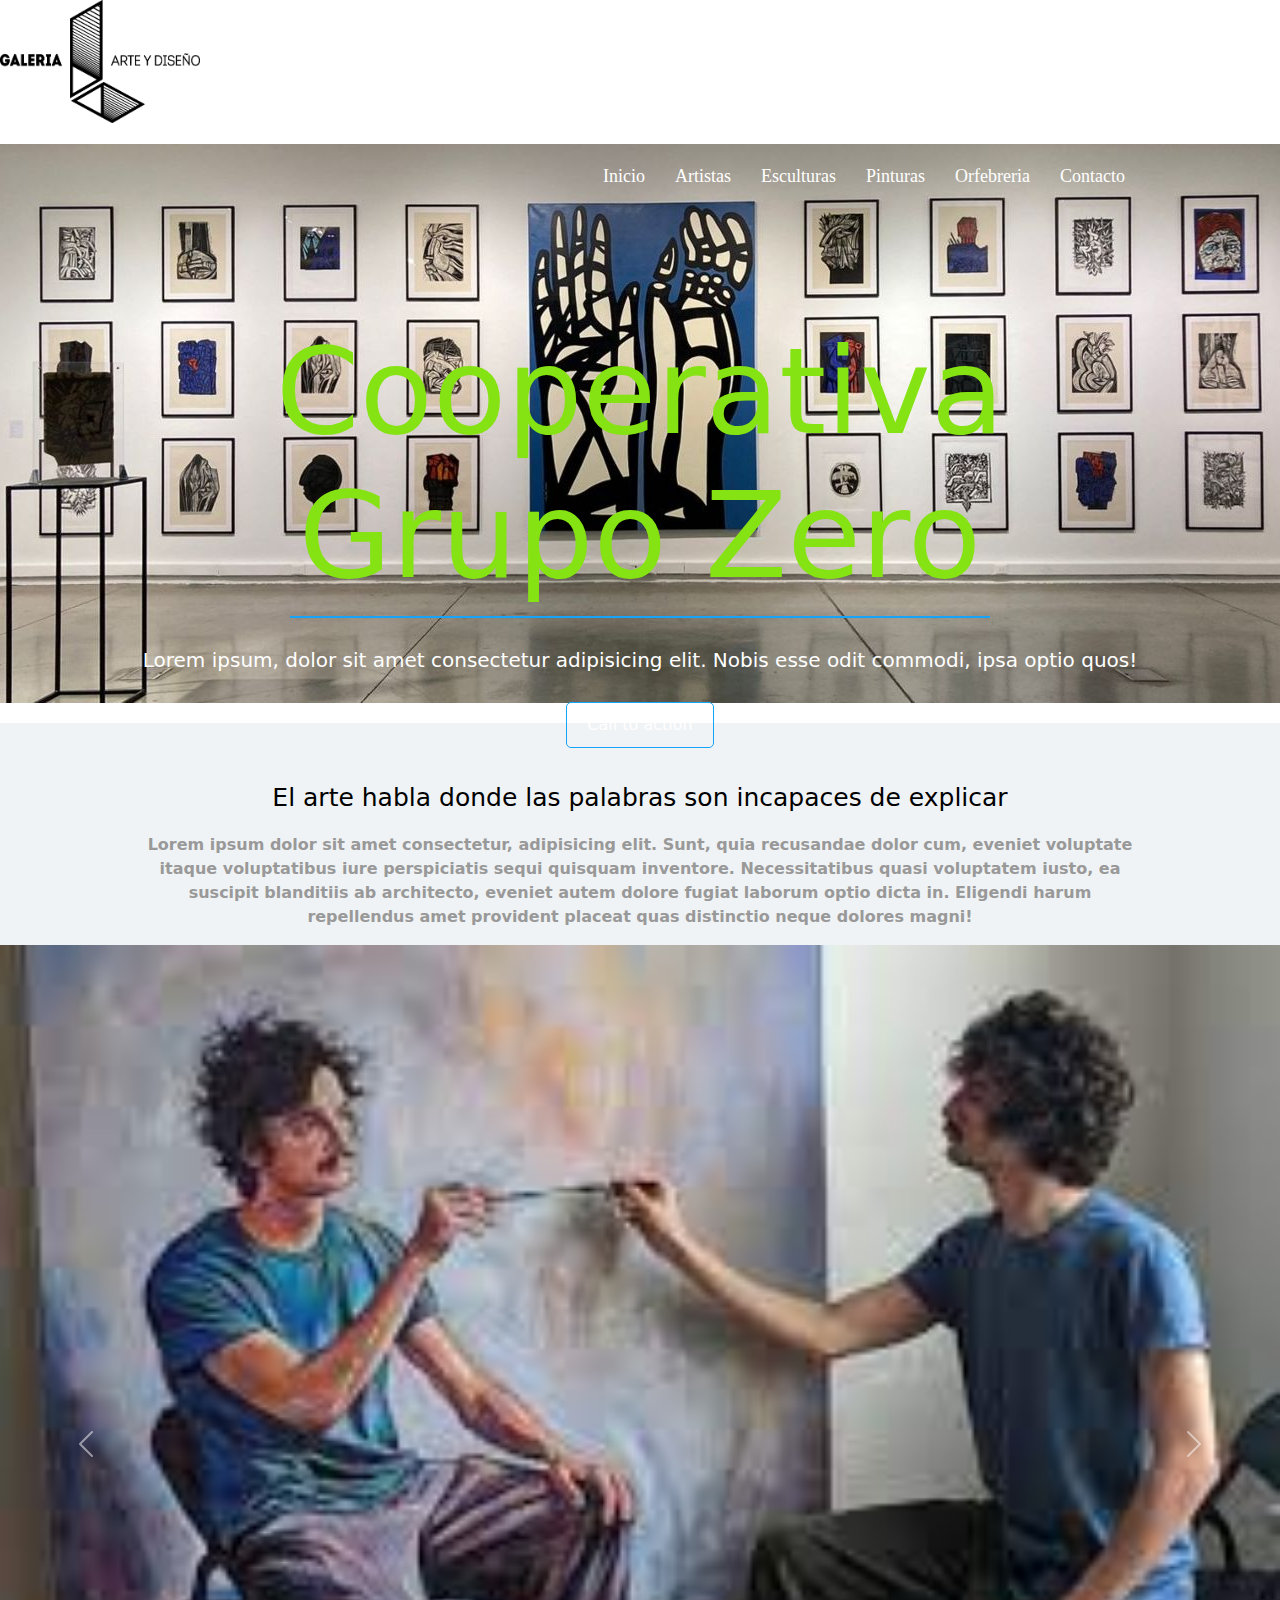
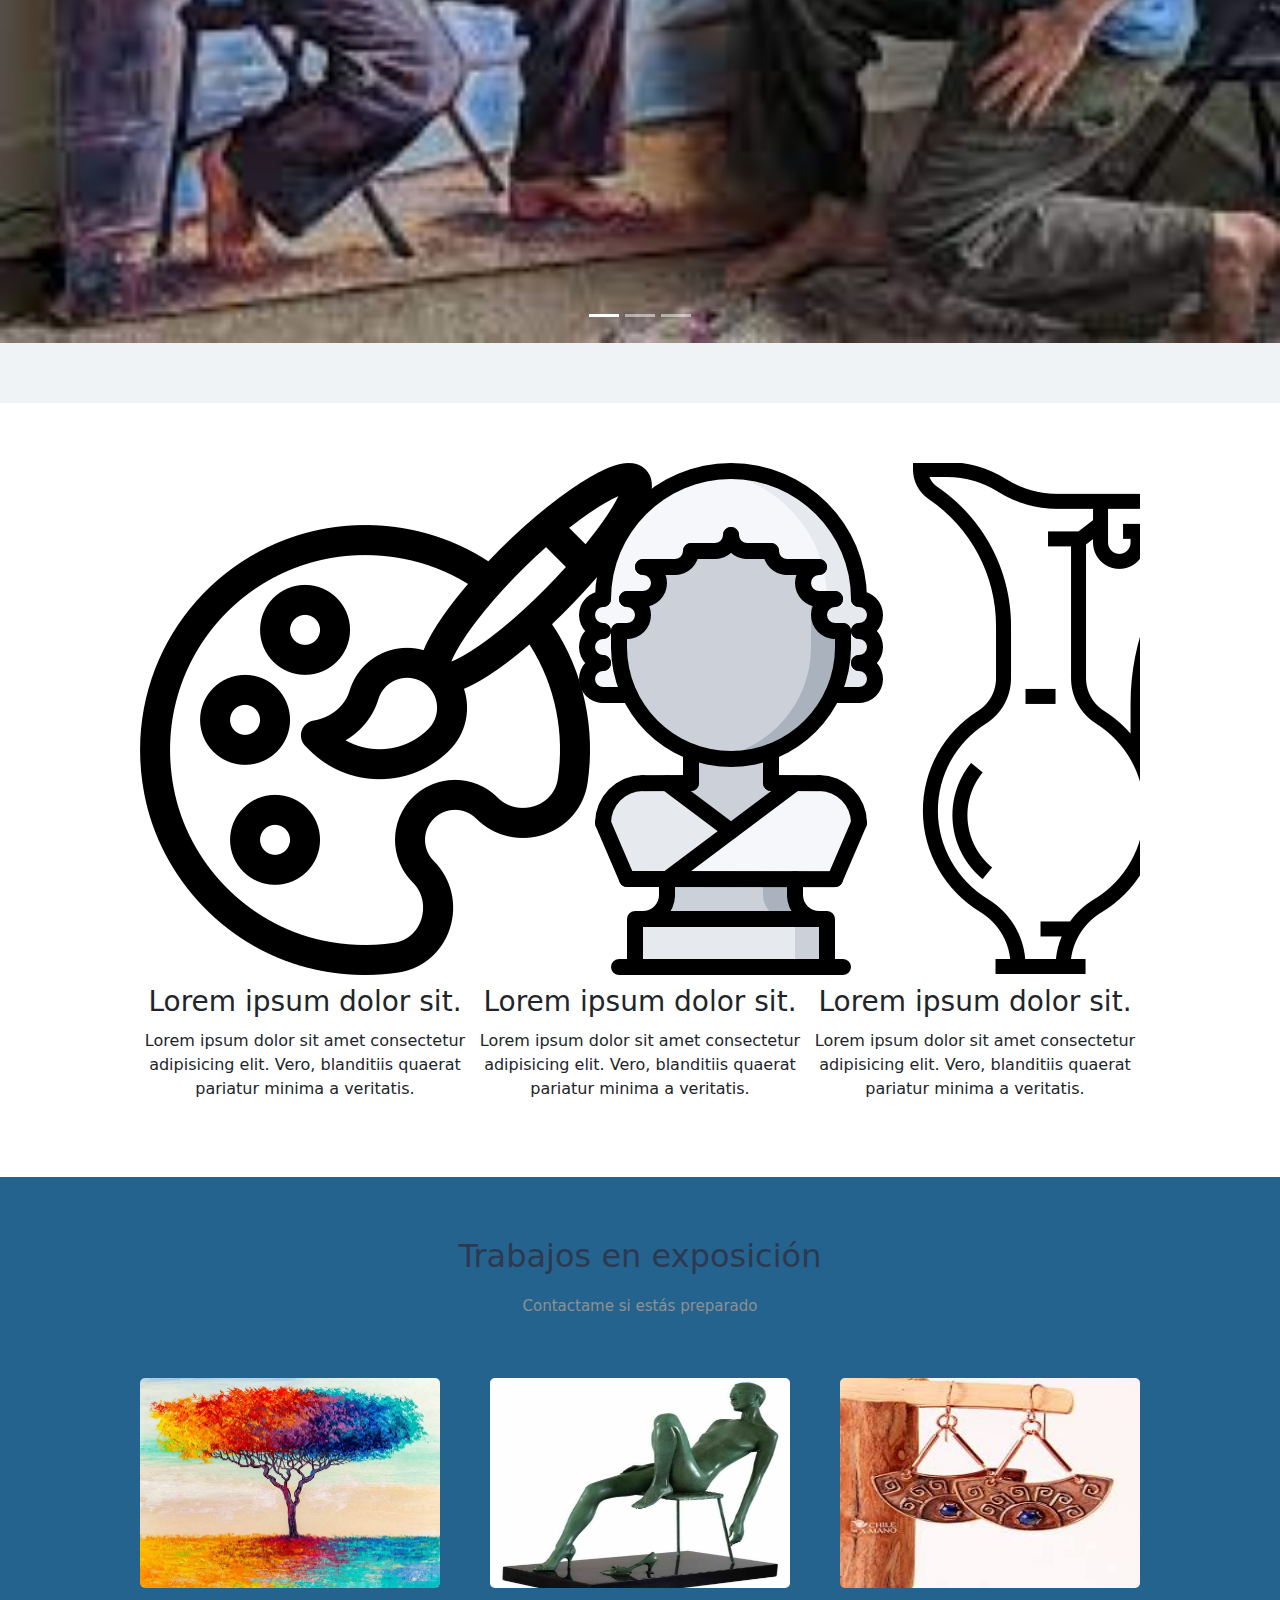
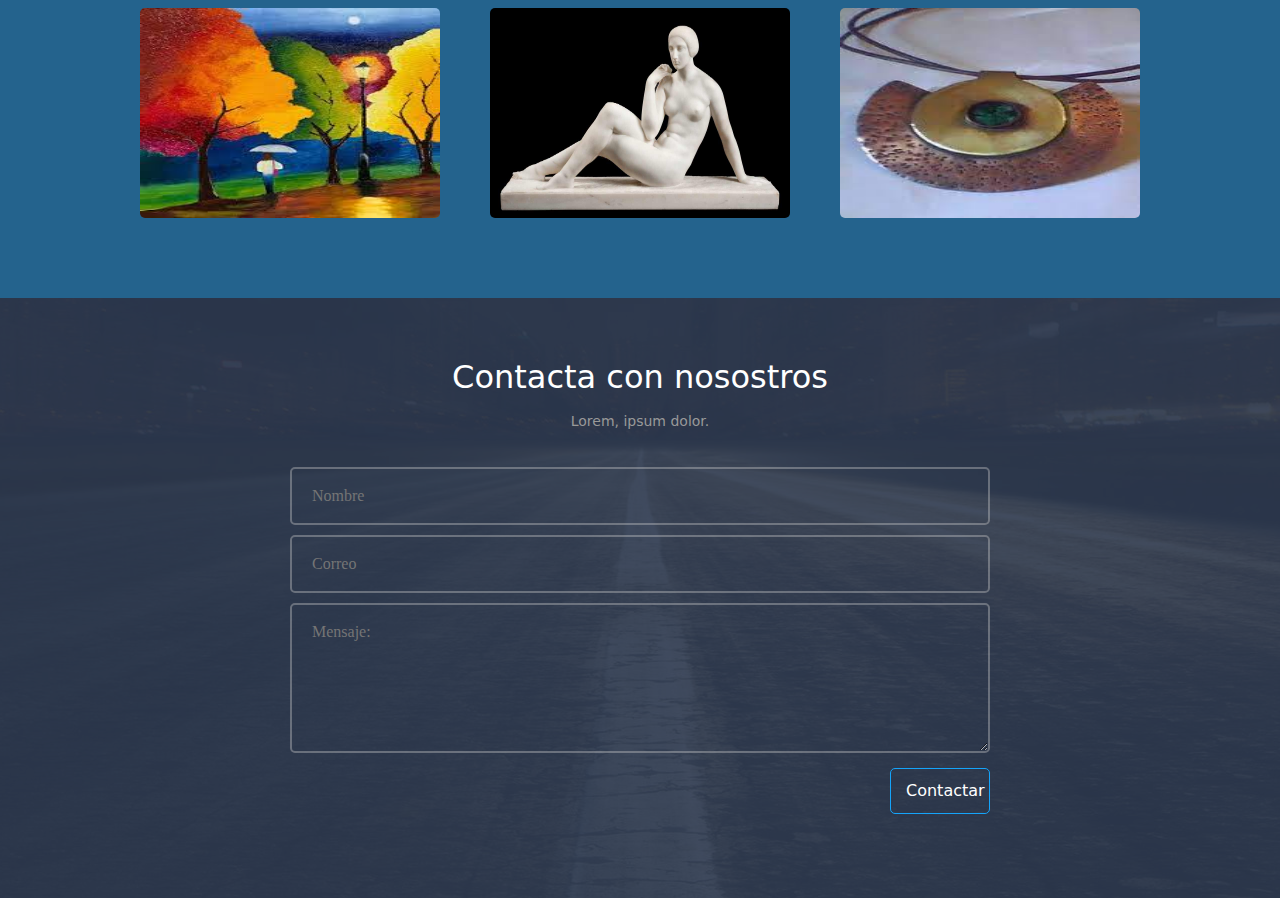
<file: index.html>
<!DOCTYPE html>
<html lang="en">
    <head>
        <meta charset="UTF-8">
        <meta name="viewport" content="width=device-width, initial-scale=1.0">
        <meta http-equiv="X-UA-Compatible" content="ie=edge">
        <title>Página Galeria</title>
        <link rel="stylesheet" href="css/estilos.css"> 
         <!-- Archivo CSS Bootstrap 5 -->
        <link href="css/bootstrap.min.css" rel="stylesheet">


    </head>
    <body>
        <img src="img/LOGO.png" width="200px"  >
        <header>
            <div class="contenedor">
                <nav class="menu">
                    <a href="index.html">Inicio</a>
                    <a href="artistas.html">Artistas</a>
                    <a href="escultura.html">Esculturas</a>
                    <a href="pintura.html">Pinturas</a>
                    <a href="orfebreria.html">Orfebreria</a>
                   
                    <a href="#frmcontacto">Contacto</a>
                </nav>
                
                <div class="contenido-header">
                    
                    <h1 class="titulo-header">Cooperativa Grupo Zero</h1>
                    
                    <span class="linea-header"></span>
                    <h2 class="texto-header">Lorem ipsum, dolor sit amet consectetur <span class="desaparecer">adipisicing elit. Nobis esse odit commodi, ipsa optio quos!</span></h2>
                    <a href="" class="action-header">Call to action</a>
                </div>
            </div>
        </header>
        <main>
            <section class="quienes">
               <div class="contenedor">
                   <h3 class="quienes-titulo">El arte habla donde las palabras son incapaces de explicar</h3>
                   <p class="quienes-parrafo">Lorem ipsum dolor sit amet consectetur, adipisicing elit. Sunt, quia recusandae dolor cum, eveniet voluptate itaque
                    voluptatibus iure perspiciatis sequi quisquam inventore. Necessitatibus quasi voluptatem iusto, ea suscipit blanditiis
                    ab architecto, eveniet autem dolore fugiat laborum optio dicta in. Eligendi harum repellendus amet provident placeat quas
                    distinctio neque dolores magni!</p>
                </div>
                
                <!-- CARRUSEL -->
    <div class="row">
        <div id="carouselExampleCaptions" class="carousel slide" data-bs-ride="carousel">
          <div class="carousel-indicators">
            <button type="button" data-bs-target="#carouselExampleCaptions" data-bs-slide-to="0" class="active" aria-current="true" aria-label="Slide 1"></button>
            <button type="button" data-bs-target="#carouselExampleCaptions" data-bs-slide-to="1" aria-label="Slide 2"></button>
            <button type="button" data-bs-target="#carouselExampleCaptions" data-bs-slide-to="2" aria-label="Slide 3"></button>
          </div>
          <div class="carousel-inner">
            <div class="carousel-item active">
              <img src="img/pintor.jpg" class="d-block w-100" >
            </div>
            <div class="carousel-item">
              <img src="img/escultor.jpg" class="d-block w-100" >
            </div>
            <div class="carousel-item">
              <img src="img/orfebre.jpg" class="d-block w-100">
            </div>
          </div>
          <button class="carousel-control-prev" type="button" data-bs-target="#carouselExampleCaptions" data-bs-slide="prev">
            <span class="carousel-control-prev-icon" aria-hidden="true"></span>
            <span class="visually-hidden">Previous</span>
          </button>
          <button class="carousel-control-next" type="button" data-bs-target="#carouselExampleCaptions" data-bs-slide="next">
            <span class="carousel-control-next-icon" aria-hidden="true"></span>
            <span class="visually-hidden">Next</span>
          </button>
        </div>
      </div>




            </section>
            <section class="quehacemos">
                <div class="contenedor">
                    <div class="contenido-cajas">
                        <div class="tarjeta">
                            <img src="img/icono_pintura2.png" alt="100" class="imagen-tarjeta">
                            <div class="contenido-tarjeta">
                                <h3 class="titulo-tarjeta">Lorem ipsum dolor sit.</h3>
                                <p class="parrafo-tarjeta">Lorem ipsum dolor sit amet consectetur adipisicing elit. Vero, blanditiis quaerat pariatur minima a veritatis.</p>
                            </div>
                        </div>
                        <div class="tarjeta">
                                <img src="img/icono_escultura.png" alt="" class="imagen-tarjeta">
                                <div class="contenido-tarjeta">
                                    <h3 class="titulo-tarjeta">Lorem ipsum dolor sit.</h3>
                                    <p class="parrafo-tarjeta">Lorem ipsum dolor sit amet consectetur adipisicing elit. Vero, blanditiis quaerat pariatur minima a veritatis.</p>
                                </div>
                        </div>
                        <div class="tarjeta">
                                <img src="img/icono_orfebreria.png" alt="" class="imagen-tarjeta">
                                <div class="contenido-tarjeta">
                                    <h3 class="titulo-tarjeta">Lorem ipsum dolor sit.</h3>
                                    <p class="parrafo-tarjeta">Lorem ipsum dolor sit amet consectetur adipisicing elit. Vero, blanditiis quaerat pariatur minima a veritatis.</p>
                                </div>
                        </div>
                    </div>
                </div>
            </section>
            <section class="portafolio">
                <div class="contenedor">
                    <div class="portafolio-textos">
                        <h2>Trabajos en exposición</h2>
                        <p>Contactame si estás preparado</p>
                    </div>
                    <section class="galeria">
                        <div class="fotos">
                            <img src="img/pintura1.jpg" alt="">
                        </div>
                         <div class="fotos">
                            <img src="img/escultura2.jpg" alt="">
                        </div>
                        <div class="fotos">
                            <img src="img/orfebreria1.jpg" alt="">
                        </div>
                        <div class="fotos">
                            <img src="img/pintura2.jfif" alt="">
                        </div>
                        <div class="fotos">
                            <img src="img/escultura1.jpg" alt="">
                        </div>
                        <div class="fotos">
                            <img src="img/orfebreria2.jpg" alt="">
                        </div>
                    </section>
                </div>
            </section>
        </main>
        <footer>
            <section class="contacto">
                <div class="contenedor">
                    <div class="footer-textos">
                        <h2>Contacta con nosostros</h2>
                        <p>Lorem, ipsum dolor.</p>
                    </div>
                    <form action="" class="formulario" method="POST" id="frmcontacto" name="frmcontacto">
                        <input type="text" placeholder="Nombre" id="nombre" name="nombre" required value="" minlength="6">
                        <input type="email" placeholder="Correo" id="correo" name="correo" required value="" class="email">
                        <textarea name="mensaje" id="mensaje" minlength="7" placeholder="Mensaje:"></textarea>
                       <div class="derecha">
                        <input class="boton derecha" type="submit" value="Contactar" name="submmit">
                        </div>
                    </form>
                </div>
            </section>
        </footer>



<!-- Archivo JS Bootstrap 5 -->  
     <script src="js/bootstrap.bundle.min.js"></script>

    </body>
    </html>
</file>
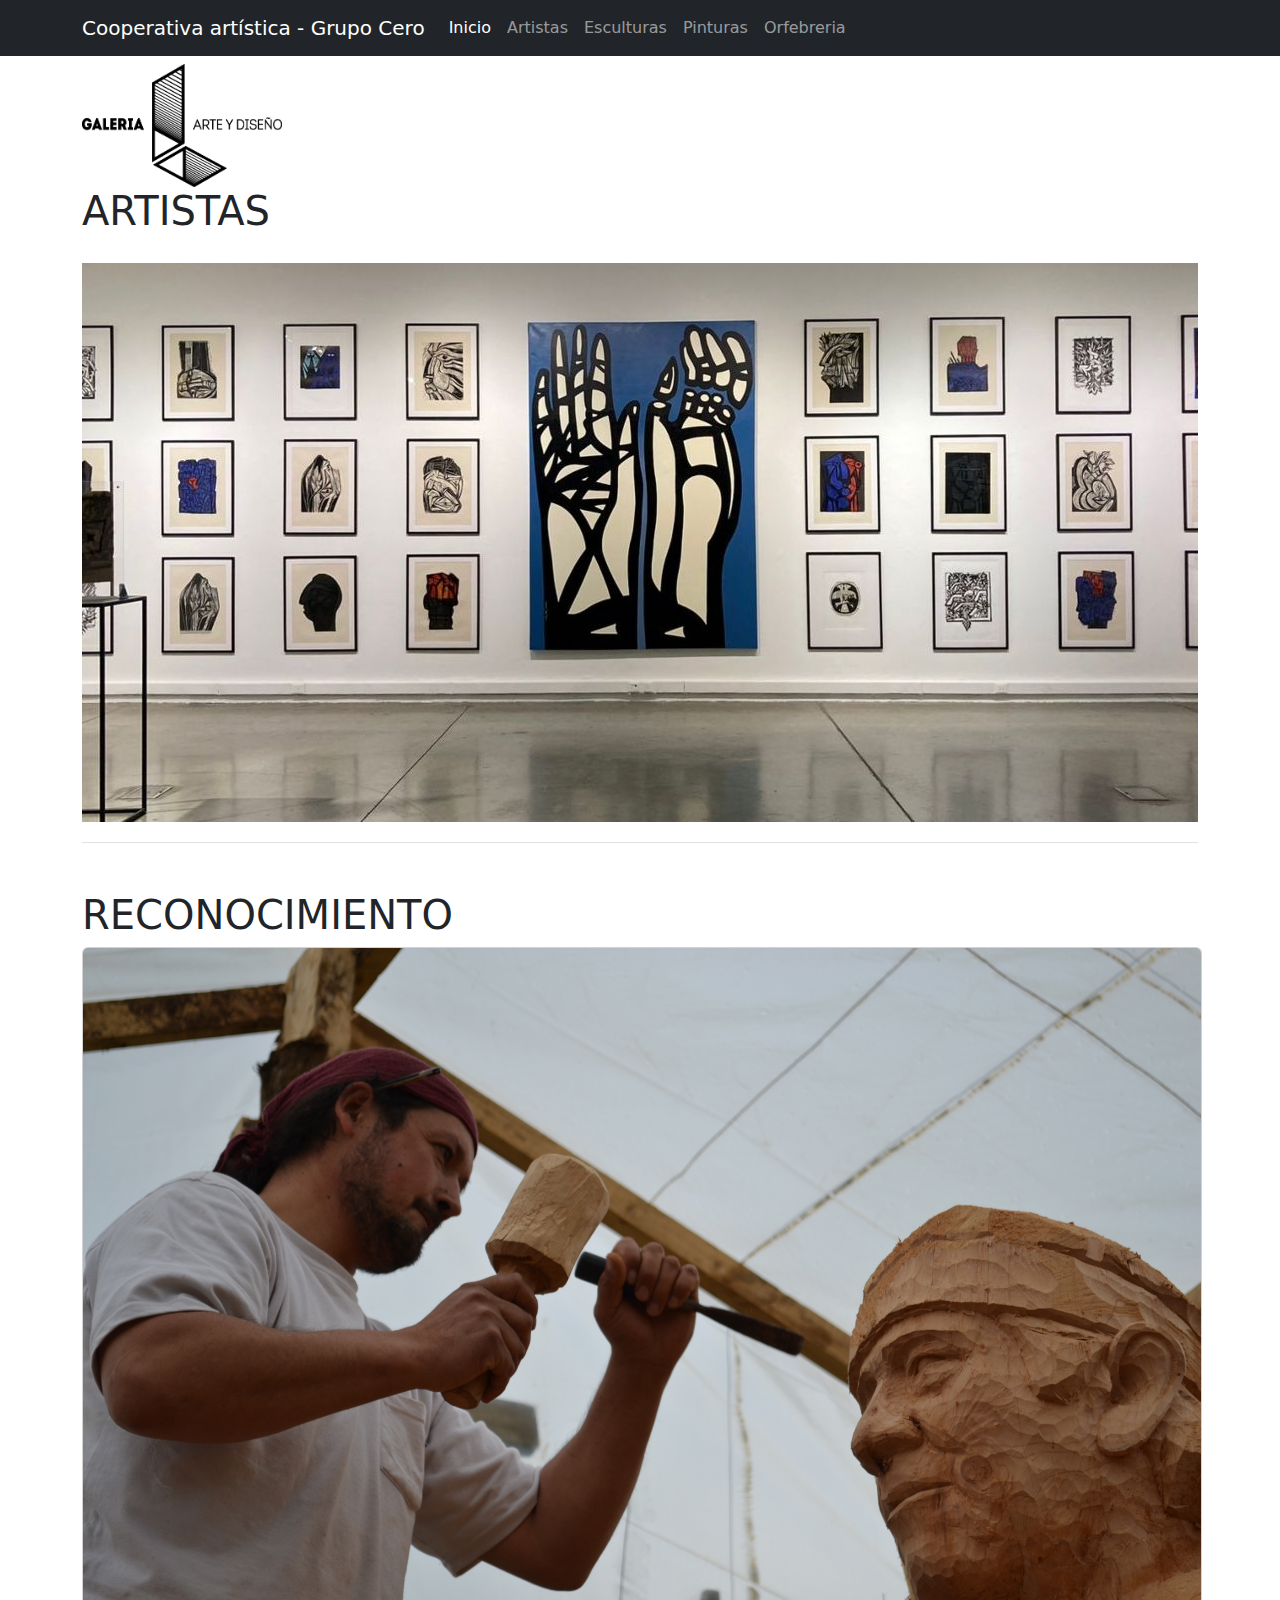
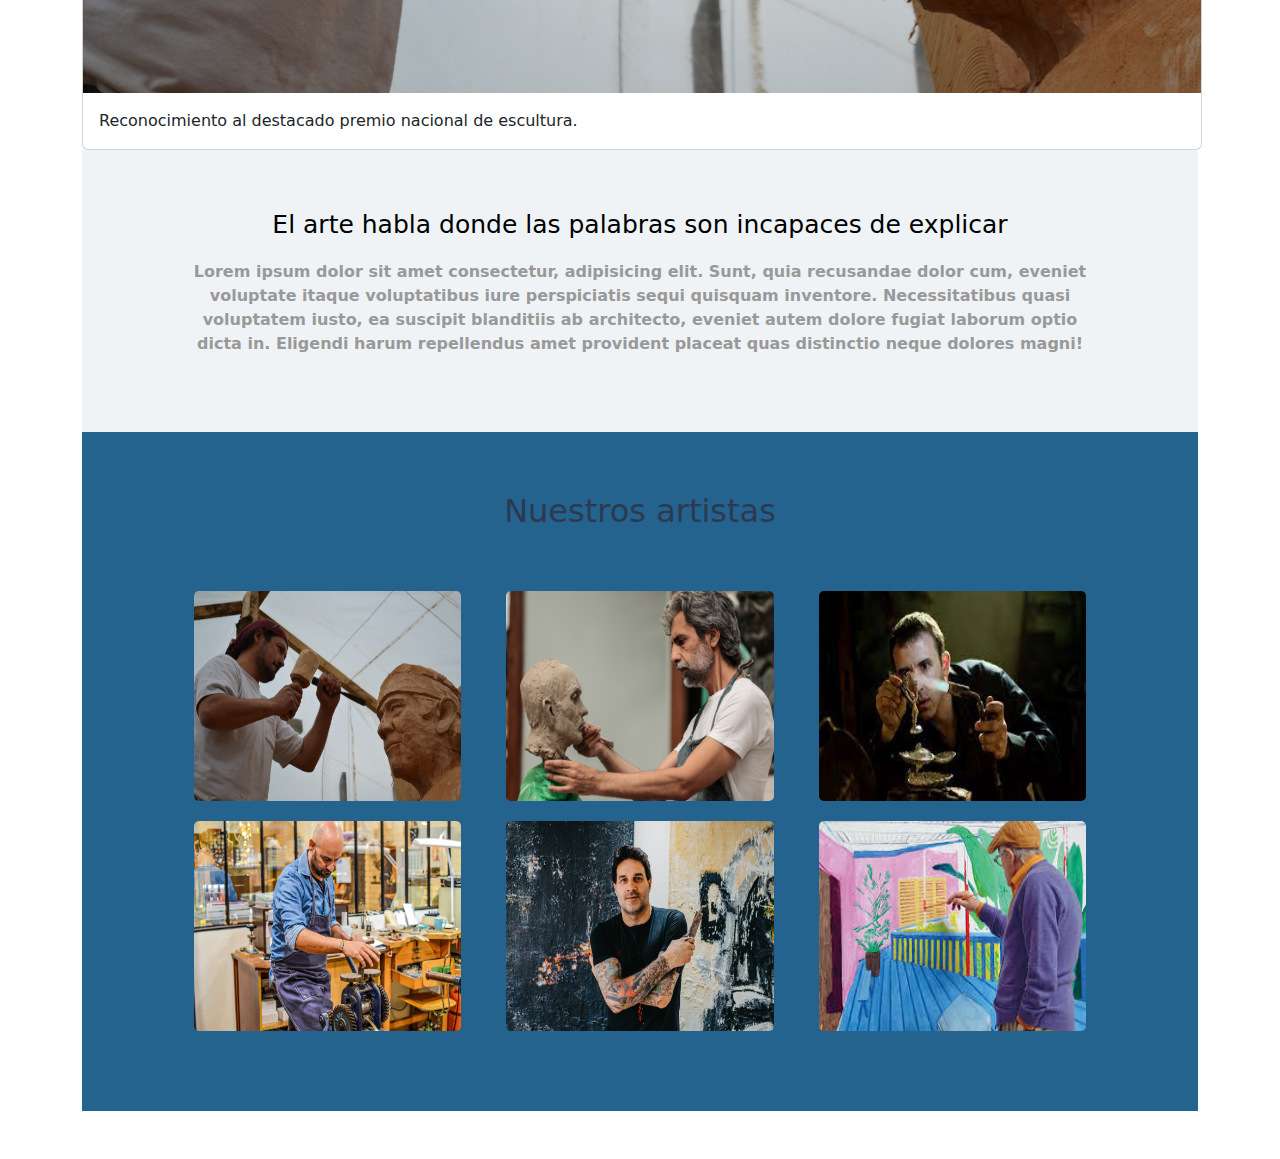
<file: artistas.html>
<!DOCTYPE html>
<html lang="en">
<head>
    <meta charset="UTF-8">
    <meta http-equiv="X-UA-Compatible" content="IE=edge">
    <meta name="viewport" content="width=device-width, initial-scale=1.0">
    <title>ARTISTAS</title>
    <link rel="stylesheet" href="css/estilos.css"> -->
 <!-- Archivo CSS Bootstrap 5 -->
 <link href="css/bootstrap.min.css" rel="stylesheet">
</head>
<body>
  
    
  <div class="container mb-5">
      <!-- ENCABEZADO -->
      <P>--------</P>
     <img src="img/LOGO.png" width="200px" > <h1>ARTISTAS</h1>
      <header class="d-flex flex-wrap py-3 mb-5 border-bottom">
      </header>
      <nav class="navbar navbar-expand-lg navbar-dark bg-dark fixed-top">
        <div class="container">
          <a class="navbar-brand" href="#">Cooperativa artística - Grupo Cero</a>
          <button class="navbar-toggler" type="button" data-bs-toggle="collapse" data-bs-target="#navbarSupportedContent" aria-controls="navbarSupportedContent" aria-expanded="false" aria-label="Toggle navigation">
            <span class="navbar-toggler-icon"></span>
          </button>
          <div class="collapse navbar-collapse" id="navbarSupportedContent">
            <ul class="navbar-nav me-auto mb-2 mb-lg-0">

              <li class="nav-item">
                <a class="nav-link active" aria-current="page" href="index.html">Inicio</a>                    
              </li>

              <li class="nav-item">
                <a class="nav-link" aria-current="page" href="artistas.html">Artistas</a>                    
              </li>
              <li class="nav-item">
                <a class="nav-link" aria-current="page" href="escultura.html">Esculturas</a>                    
              </li>

              <li class="nav-item">
                <a class="nav-link" aria-current="page" href="pintura.html">Pinturas</a>                    
              </li>
              <li class="nav-item">
                <a class="nav-link" aria-current="page" href="orfebreria.html">Orfebreria</a>                    
              </li>
              

            </ul>
          </div>
        </div>
      </nav>


<h1>RECONOCIMIENTO</h1>
  
<!-- CARD -->
<div class="card" style="width: 70rem;">
  <img src="img/escultor2.jpg" class="card-img-top" alt="100PX">
  <div class="card-body">
    <p class="card-text">Reconocimiento al destacado premio nacional de escultura.</p>
  </div>
</div>

<main>
<section class="quienes">
   <div class="contenedor">
       <h3 class="quienes-titulo">El arte habla donde las palabras son incapaces de explicar</h3>
       <p class="quienes-parrafo">Lorem ipsum dolor sit amet consectetur, adipisicing elit. Sunt, quia recusandae dolor cum, eveniet voluptate itaque
        voluptatibus iure perspiciatis sequi quisquam inventore. Necessitatibus quasi voluptatem iusto, ea suscipit blanditiis
        ab architecto, eveniet autem dolore fugiat laborum optio dicta in. Eligendi harum repellendus amet provident placeat quas
        distinctio neque dolores magni!</p>
    </div>
    
   


</section>

<section class="portafolio">
    <div class="contenedor">
        <div class="portafolio-textos">
            <h2>Nuestros artistas</h2>
            
        </div>
        <section class="galeria">
            <div class="fotos">
                <img src="img/escultor2.jpg" alt="">
            </div>
             <div class="fotos">
                <img src="img/escultor3.jpg" alt="">
            </div>
            <div class="fotos">
                <img src="img/orfebre2.jpg" alt="">
            </div>
            <div class="fotos">
                <img src="img/orfebre3.jpg" alt="">
            </div>
            <div class="fotos">
                <img src="img/pintor2.jpg" alt="">
            </div>
            <div class="fotos">
                <img src="img/pintor3.jpg" alt="">
            </div>
        </section>
    </div>
</section>
</main>

</body>
</html>
</file>
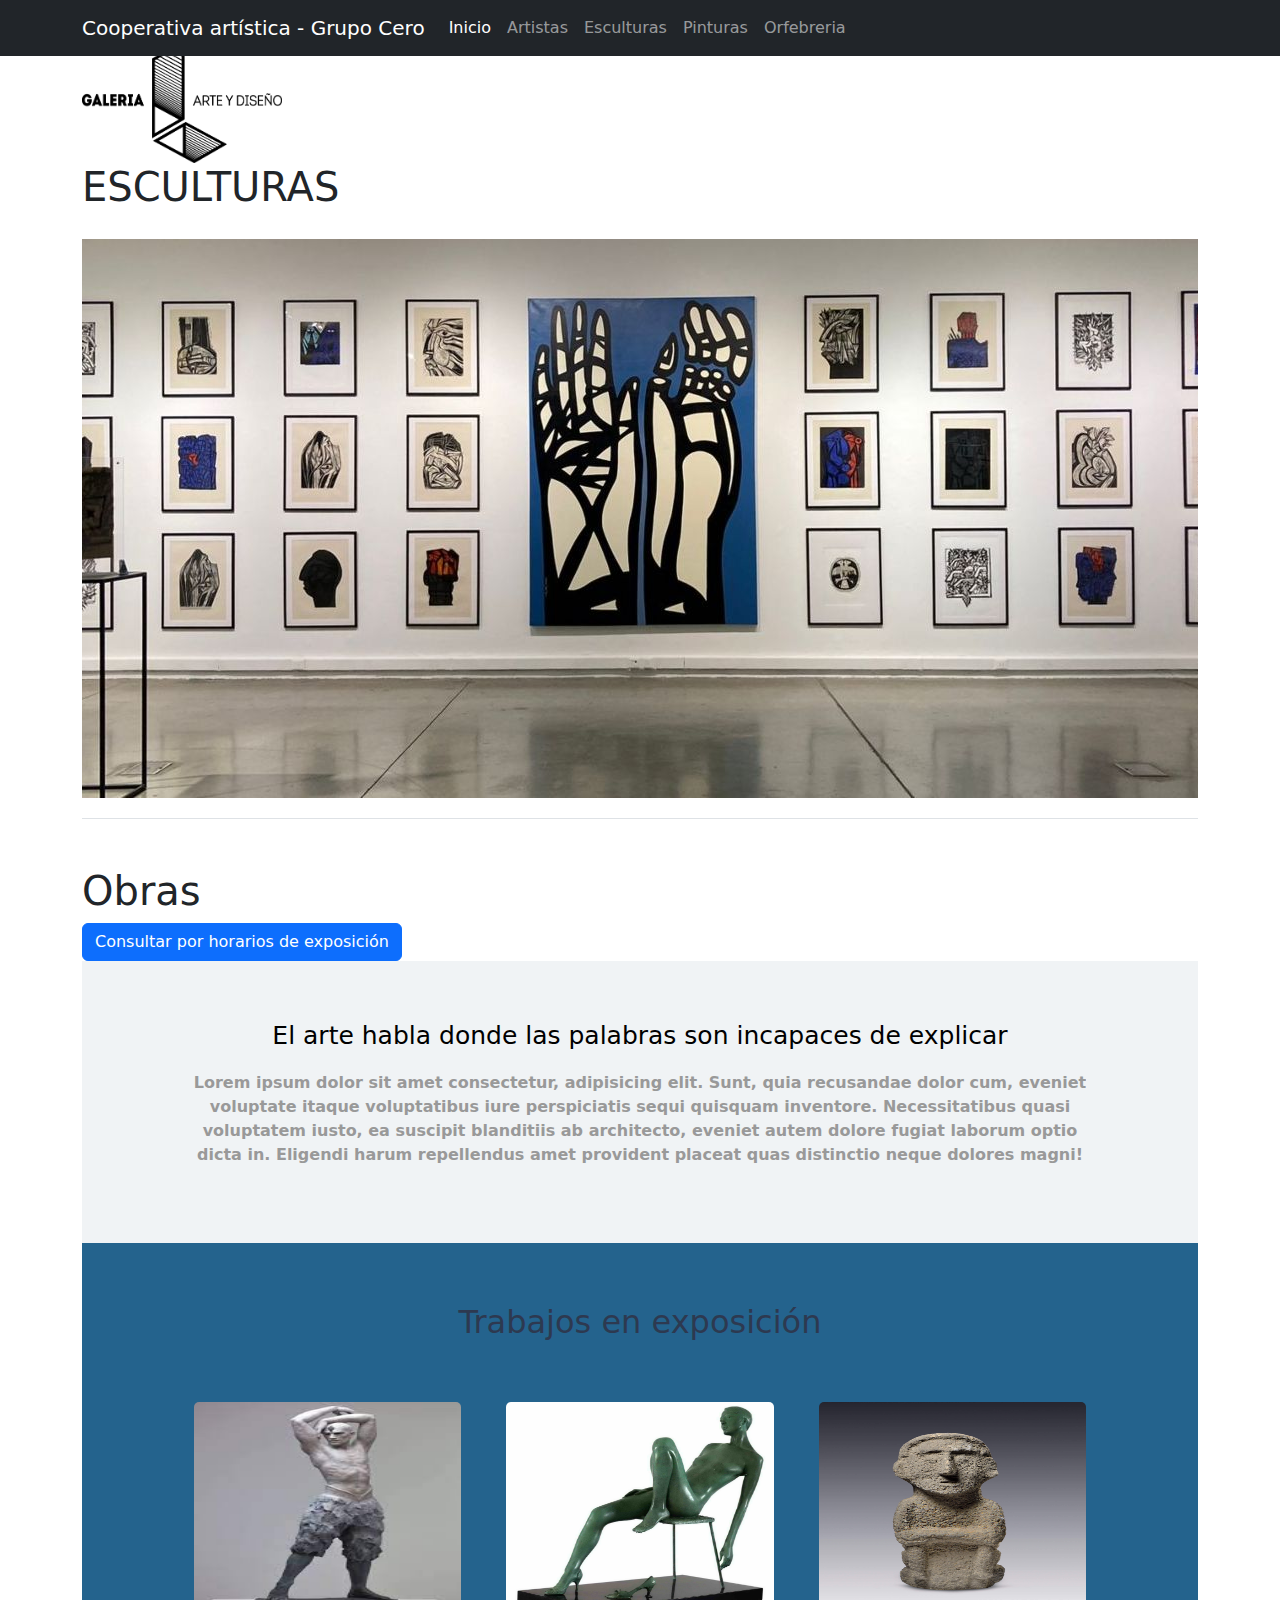
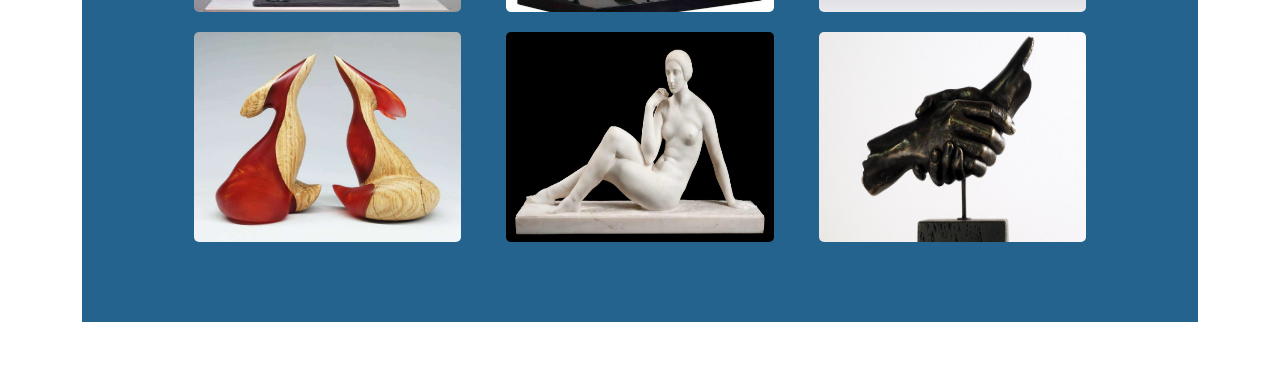
<file: escultura.html>
<!DOCTYPE html>
<html lang="en">
<head>
    <meta charset="UTF-8">
    <meta http-equiv="X-UA-Compatible" content="IE=edge">
    <meta name="viewport" content="width=device-width, initial-scale=1.0">
    <title>ESCULTURAS</title>
    <link rel="stylesheet" href="css/estilos.css"> 
 <!-- Archivo CSS Bootstrap 5 -->
 <link href="css/bootstrap.min.css" rel="stylesheet">


 
</head>
<body>
  
    
  <div class="container mb-5">
      <!-- ENCABEZADO -->
      <P>--------</P>
 <img src="img/LOGO.png" width="200px" > <h1>ESCULTURAS</h1>
      <header class="d-flex flex-wrap py-3 mb-5 border-bottom">
      </header>
      <nav class="navbar navbar-expand-lg navbar-dark bg-dark fixed-top">
        <div class="container">
          <a class="navbar-brand" href="#">Cooperativa artística - Grupo Cero</a>
          <button class="navbar-toggler" type="button" data-bs-toggle="collapse" data-bs-target="#navbarSupportedContent" aria-controls="navbarSupportedContent" aria-expanded="false" aria-label="Toggle navigation">
            <span class="navbar-toggler-icon"></span>
          </button>
          <div class="collapse navbar-collapse" id="navbarSupportedContent">
            <ul class="navbar-nav me-auto mb-2 mb-lg-0">

              <li class="nav-item">
                <a class="nav-link active" aria-current="page" href="index.html">Inicio</a>                    
              </li>

              <li class="nav-item">
                <a class="nav-link" aria-current="page" href="artistas.html">Artistas</a>                    
              </li>
              <li class="nav-item">
                <a class="nav-link" aria-current="page" href="escultura.html">Esculturas</a>                    
              </li>

              <li class="nav-item">
                <a class="nav-link" aria-current="page" href="pintura.html">Pinturas</a>                    
              </li>
              <li class="nav-item">
                <a class="nav-link" aria-current="page" href="orfebreria.html">Orfebreria</a>                    
              </li>
              

            </ul>
          </div>
        </div>
      </nav>


<h1>Obras</h1>
  
  
  
 

  <!-- Button trigger modal -->
<button type="button" class="btn btn-primary" data-bs-toggle="modal" data-bs-target="#exampleModal">
  Consultar por horarios de exposición
</button>

<!-- Modal -->
<div class="modal fade" id="exampleModal" tabindex="-1" aria-labelledby="exampleModalLabel" aria-hidden="true">
  <div class="modal-dialog">
    <div class="modal-content">
      <div class="modal-header">
        <h1 class="modal-title fs-5" id="exampleModalLabel">Horarios</h1>
        <button type="button" class="btn-close" data-bs-dismiss="modal" aria-label="Close"></button>
      </div>
      <div class="modal-body">
        Lunes a viernes de 11 Am a 9 PM
      </div>
      <div class="modal-footer">
        <button type="button" class="btn btn-secondary" data-bs-dismiss="modal">Close</button>
        
      </div>
    </div>
  </div>
</div>
 

<main>
<section class="quienes">
   <div class="contenedor">
       <h3 class="quienes-titulo">El arte habla donde las palabras son incapaces de explicar</h3>
       <p class="quienes-parrafo">Lorem ipsum dolor sit amet consectetur, adipisicing elit. Sunt, quia recusandae dolor cum, eveniet voluptate itaque
        voluptatibus iure perspiciatis sequi quisquam inventore. Necessitatibus quasi voluptatem iusto, ea suscipit blanditiis
        ab architecto, eveniet autem dolore fugiat laborum optio dicta in. Eligendi harum repellendus amet provident placeat quas
        distinctio neque dolores magni!</p>
    </div>
    
   


</section>

<section class="portafolio">
    <div class="contenedor">
        <div class="portafolio-textos">
            <h2>Trabajos en exposición</h2>
            
        </div>
        <section class="galeria">
            <div class="fotos">
                <img src="img/escultura3.jfif" alt="">
            </div>
             <div class="fotos">
                <img src="img/escultura2.jpg" alt="">
            </div>
            <div class="fotos">
                <img src="img/escultura4.jpg" alt="">
            </div>
            <div class="fotos">
                <img src="img/escultura5.jpeg" alt="">
            </div>
            <div class="fotos">
                <img src="img/escultura1.jpg" alt="">
            </div>
            <div class="fotos">
                <img src="img/escultura6.jpg" alt="">
            </div>
        </section>
    </div>
</section>
</main>
<!-- Archivo JS Bootstrap 5 -->  
<script src="js/bootstrap.bundle.min.js"></script>

</body>
</html>
</file>
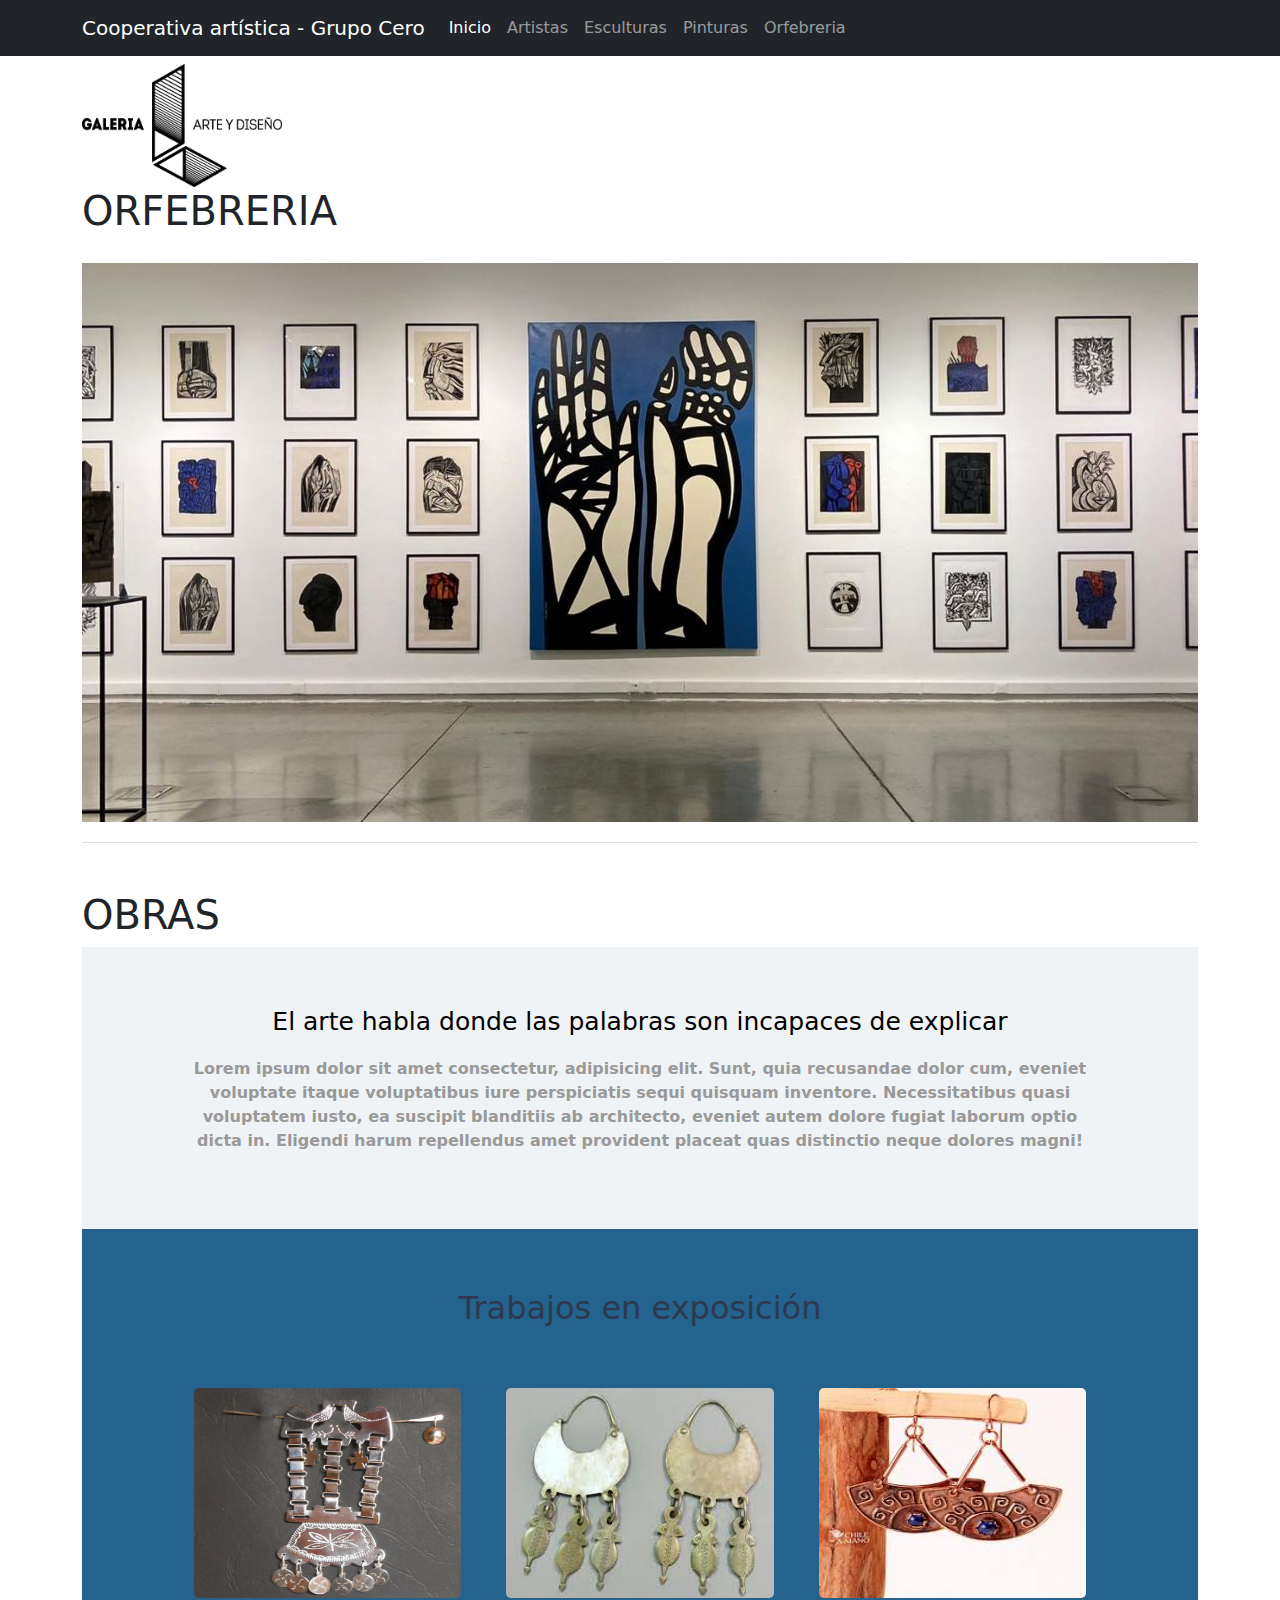
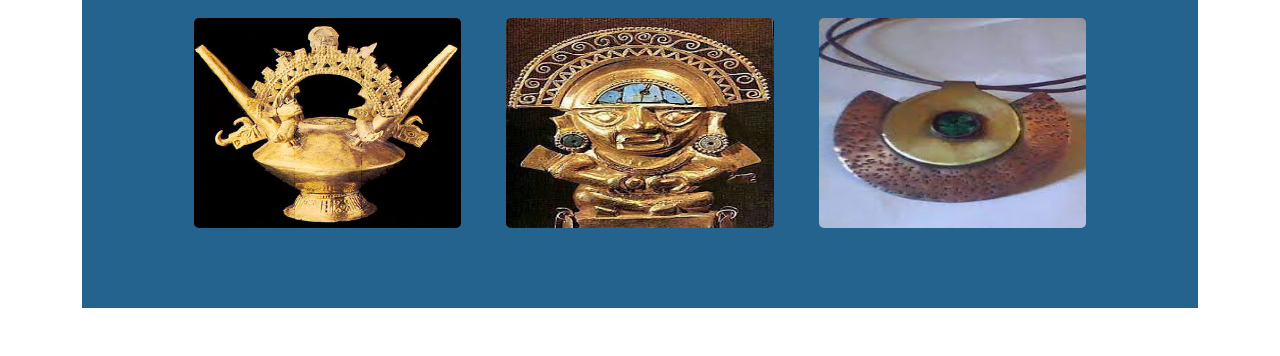
<file: orfebreria.html>
<!DOCTYPE html>
<html lang="en">
<head>
    <meta charset="UTF-8">
    <meta http-equiv="X-UA-Compatible" content="IE=edge">
    <meta name="viewport" content="width=device-width, initial-scale=1.0">
    <title>ORFEBRERIA</title>
    <link rel="stylesheet" href="css/estilos.css"> -->
 <!-- Archivo CSS Bootstrap 5 -->
 <link href="css/bootstrap.min.css" rel="stylesheet">
</head>
<body>
  
    
  <div class="container mb-5">
      <!-- ENCABEZADO -->
      <P>--------</P>
 <img src="img/LOGO.png" width="200px" > <h1>ORFEBRERIA</h1>
      <header class="d-flex flex-wrap py-3 mb-5 border-bottom">
      </header>
      <nav class="navbar navbar-expand-lg navbar-dark bg-dark fixed-top">
        <div class="container">
          <a class="navbar-brand" href="#">Cooperativa artística - Grupo Cero</a>
          <button class="navbar-toggler" type="button" data-bs-toggle="collapse" data-bs-target="#navbarSupportedContent" aria-controls="navbarSupportedContent" aria-expanded="false" aria-label="Toggle navigation">
            <span class="navbar-toggler-icon"></span>
          </button>
          <div class="collapse navbar-collapse" id="navbarSupportedContent">
            <ul class="navbar-nav me-auto mb-2 mb-lg-0">

              <li class="nav-item">
                <a class="nav-link active" aria-current="page" href="index.html">Inicio</a>                    
              </li>

              <li class="nav-item">
                <a class="nav-link" aria-current="page" href="artistas.html">Artistas</a>                    
              </li>
              <li class="nav-item">
                <a class="nav-link" aria-current="page" href="escultura.html">Esculturas</a>                    
              </li>

              <li class="nav-item">
                <a class="nav-link" aria-current="page" href="pintura.html">Pinturas</a>                    
              </li>
              <li class="nav-item">
                <a class="nav-link" aria-current="page" href="orfebreria.html">Orfebreria</a>                    
              </li>
              

            </ul>
          </div>
        </div>
      </nav>


<h1>OBRAS</h1>
  
  

<main>
<section class="quienes">
   <div class="contenedor">
       <h3 class="quienes-titulo">El arte habla donde las palabras son incapaces de explicar</h3>
       <p class="quienes-parrafo">Lorem ipsum dolor sit amet consectetur, adipisicing elit. Sunt, quia recusandae dolor cum, eveniet voluptate itaque
        voluptatibus iure perspiciatis sequi quisquam inventore. Necessitatibus quasi voluptatem iusto, ea suscipit blanditiis
        ab architecto, eveniet autem dolore fugiat laborum optio dicta in. Eligendi harum repellendus amet provident placeat quas
        distinctio neque dolores magni!</p>
    </div>
    
   


</section>

<section class="portafolio">
    <div class="contenedor">
        <div class="portafolio-textos">
            <h2>Trabajos en exposición</h2>
            
        </div>
        <section class="galeria">
            <div class="fotos">
                <img src="img/orfebreria3.jpg" alt="">
            </div>
             <div class="fotos">
                <img src="img/orfebreria4.jpg" alt="">
            </div>
            <div class="fotos">
                <img src="img/orfebreria1.jpg" alt="">
            </div>
            <div class="fotos">
                <img src="img/orfebreria5.jpg" alt="">
            </div>
            <div class="fotos">
                <img src="img/orfebreria6.jpg" alt="">
            </div>
            <div class="fotos">
                <img src="img/orfebreria2.jpg" alt="">
            </div>
        </section>
    </div>
</section>
</main>

</body>
</html>
</file>
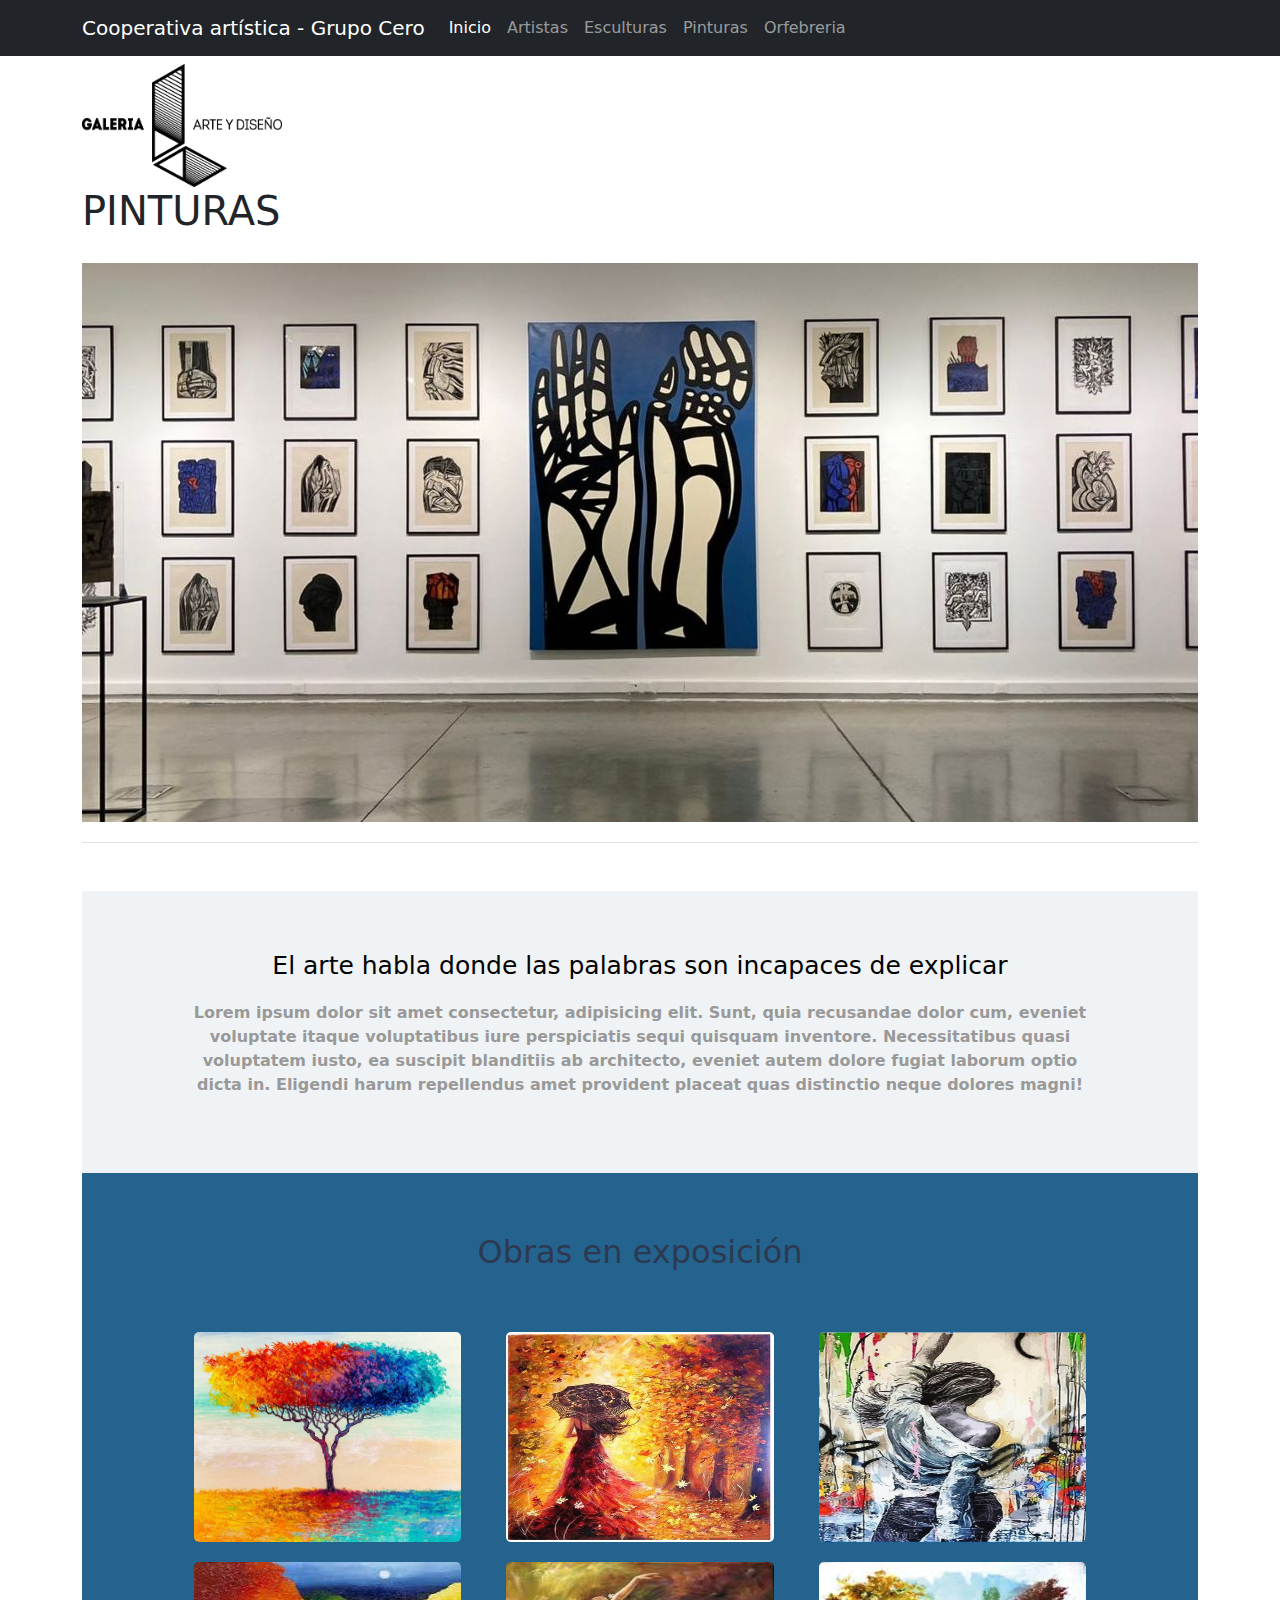
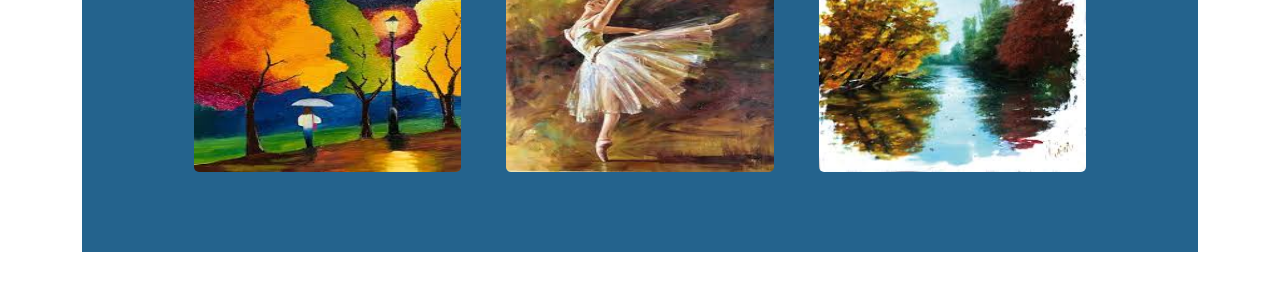
<file: pintura.html>
<!DOCTYPE html>
<html lang="en">
<head>
    <meta charset="UTF-8">
    <meta http-equiv="X-UA-Compatible" content="IE=edge">
    <meta name="viewport" content="width=device-width, initial-scale=1.0">
    <title>PINTURA</title>
    <link rel="stylesheet" href="css/estilos.css"> -->
 <!-- Archivo CSS Bootstrap 5 -->
 <link href="css/bootstrap.min.css" rel="stylesheet">
</head>
<body>
  
    
  <div class="container mb-5">
      <!-- ENCABEZADO -->
      <P>--------</P>
 <img src="img/LOGO.png" width="200px" > <h1>PINTURAS</h1>
      <header class="d-flex flex-wrap py-3 mb-5 border-bottom">
      </header>
      <nav class="navbar navbar-expand-lg navbar-dark bg-dark fixed-top">
        <div class="container">
          <a class="navbar-brand" href="#">Cooperativa artística - Grupo Cero</a>
          <button class="navbar-toggler" type="button" data-bs-toggle="collapse" data-bs-target="#navbarSupportedContent" aria-controls="navbarSupportedContent" aria-expanded="false" aria-label="Toggle navigation">
            <span class="navbar-toggler-icon"></span>
          </button>
          <div class="collapse navbar-collapse" id="navbarSupportedContent">
            <ul class="navbar-nav me-auto mb-2 mb-lg-0">

              <li class="nav-item">
                <a class="nav-link active" aria-current="page" href="index.html">Inicio</a>                    
              </li>

              <li class="nav-item">
                <a class="nav-link" aria-current="page" href="artistas.html">Artistas</a>                    
              </li>
              <li class="nav-item">
                <a class="nav-link" aria-current="page" href="escultura.html">Esculturas</a>                    
              </li>

              <li class="nav-item">
                <a class="nav-link" aria-current="page" href="pintura.html">Pinturas</a>                    
              </li>
              <li class="nav-item">
                <a class="nav-link" aria-current="page" href="orfebreria.html">Orfebreria</a>                    
              </li>
              

            </ul>
          </div>
        </div>
      </nav>



  
  

<main>
<section class="quienes">
   <div class="contenedor">
       <h3 class="quienes-titulo">El arte habla donde las palabras son incapaces de explicar</h3>
       <p class="quienes-parrafo">Lorem ipsum dolor sit amet consectetur, adipisicing elit. Sunt, quia recusandae dolor cum, eveniet voluptate itaque
        voluptatibus iure perspiciatis sequi quisquam inventore. Necessitatibus quasi voluptatem iusto, ea suscipit blanditiis
        ab architecto, eveniet autem dolore fugiat laborum optio dicta in. Eligendi harum repellendus amet provident placeat quas
        distinctio neque dolores magni!</p>
    </div>
    
   


</section>

<section class="portafolio">
    <div class="contenedor">
        <div class="portafolio-textos">
            <h2>Obras en exposición</h2>
            
        </div>
        <section class="galeria">
            <div class="fotos">
                <img src="img/pintura1.jpg" alt="">
            </div>
             <div class="fotos">
                <img src="img/pintura3.jpg" alt="">
            </div>
            <div class="fotos">
                <img src="img/pintura4.jpg" alt="">
            </div>
            <div class="fotos">
                <img src="img/pintura2.jfif" alt="">
            </div>
            <div class="fotos">
                <img src="img/pintura5.jpg" alt="">
            </div>
            <div class="fotos">
                <img src="img/pintura6.jpg" alt="">
            </div>
        </section>
    </div>
</section>
</main>

</body>
</html>
</file>
<file: css/estilos.css>
*{
    margin:0;
    padding:0;
    box-sizing: border-box;
}

body{
    background: #fff;
    font-family:'lato';
    font-size: 16px;
}

.contenedor{
    width: 80%;
    max-width: 1000px;
    overflow: hidden;
    margin: auto;
}

header{
    background-image: url('../img/Galeria1.jpg');
    height:600px;
    background-repeat: no-repeat;
    background-position:center;
    background-attachment: cover;
}
header .menu{
    margin:30px 0;
    display:flex;
    justify-content: flex-end;
    flex-wrap: wrap;
}
header .menu a:hover{
    text-decoration: underline;
}
header .menu a{
    font-size:18px;
    font-family: 'lato';
    font-weight: 300;
    display: inline-block;
    padding:10px 0;
    margin:0 15px;
    color:#fff;
    text-decoration: none;
}
header .contenido-header{
    margin:120px 0;
    display: flex;
    flex-direction: column;
    flex-wrap: wrap;
    justify-content: center;
    align-content: center;
}
header .contenido-header .titulo-header{
    font-size: 120px;
    text-align: center;
    color: #85e213;
    text-align: center;
}

header .contenido-header .linea-header{
    width: 700px;
    margin: auto;
    height:2px;
    background: #15a4fa;
    margin-bottom:30px;
    text-align: center;
}

header .contenido-header .texto-header{
    color:#fff;
    font-weight: 300;
    margin-bottom:30px;
    font-size:20px;
    text-align: center;
}

header .contenido-header .action-header{
    display: inline-block;
    margin: auto;
    color: #fff;   
    text-decoration: none;
    border:1px solid #15a4fa;
    padding: 10px 20px;
    border-radius: 5px;
}

header .contenido-header .action-header:hover{
    background: #15a4fa;
    color: #fff;
}
header .contenido-logo  .action-header:hover{
    background: #18f111;
    color: #fff;
}
main .quienes{
    background: #f0f3f5;
    padding:60px 0;
}

main .quienes .quienes-titulo{
    color:#000;
    font-size: 25px;
    text-align: center;
    margin-bottom:20px;
}

main .quienes .quienes-parrafo{
    text-align: center;
    color:#999999;
    font-weight: 600;
}

main .quehacemos{
    margin:60px 0;  
}
main .contenido-cajas{
    display: flex;
    justify-content: space-between;
    flex-wrap: wrap;
}

main .quehacemos .contenido-cajas .tarjeta{
    width: 33%;
    text-align: center;
}

main .quehacemos .contenido-cajas .tarjeta .contenido-tarjeta .titulo-tarjeta{
    margin:10Px 0;   
}

main .portafolio{
    background: #24638d;
    padding: 60px 0;
}

main .portafolio .portafolio-textos{
    text-align: center;
    margin-bottom: 60px;
    color:#2d3950;
    font-size: 20px;
}

main .portafolio .portafolio-textos p{
    color: #909090;
    font-size: 15px;
    margin:20px 0 0 0;
}

main .portafolio .galeria{
    display: flex;
    justify-content: space-between;
    flex-wrap: wrap;
}

main .portafolio .galeria .fotos{
    width: 30%;
    margin-bottom:20px;
}

main .portafolio .galeria .fotos img{
    width: 100%;
    height:210px;
    border-radius: 5px;
}
main .portafolio .galeria .fotos img:hover{
    opacity:.6;
    cursor: pointer;
}

footer .contacto{
    height:600px;
    background-image: url(../img/footer.png);
    background-position:center;
    padding:60px 0;
}

footer .footer-textos{
    text-align: center;
    color: #fff;
    font-size:25px;
}

footer .footer-textos p{
    font-size: 14px;
    margin:15px 0 30px 0;
    color: #999999;

}
form{
    display: flex;
    flex-direction: column;
    margin: auto;
    width: 70%;
    
}
footer .contacto  input[type="text"], footer .contacto  input[type="email"],
footer .contacto  textarea{
    width: 100%;
    margin: 5px 0;
    padding: 15px 20px;
    background: none;
    border-radius: 5px;
    color:rgb(204, 204, 204);
    border: 2px solid rgba(204, 204, 204, 0.383);
    font-family: 'lato';
    font-weight: 300;
}

footer .contacto  textarea{
    height:150px;
    max-height: 150px;
    max-width: 100%;
    min-width: 100%;
    min-height: 150px;
}
.derecha{
   display: flex;
   justify-content: flex-end;
}
footer .contacto  input[type="submit"]{
    display:block;
    width: 100px;
    margin:10px 0;
    padding: 10px 15px;
    background: none;
    border:1px solid #15a4fa;
    border-radius: 5px;
    color:#fff;
    cursor: pointer;
    float:right;

}
footer .contacto  input[type="submit"]:hover{
    background: #15a4fa;
    color: #fff;
}

.footer{
    height:200px;
    background: #000;
}

@media screen and (max-width:760px){
    header .menu{
        justify-content: center;
    }
    header .contenido-header .texto-header{
       font-size:18px;
    }
    header .contenido-header .texto-header .desaparecer{
        display: none;
    }
}

@media screen and (max-width:630px){
    header .contenido-header .titulo-header{
        font-size:80px;
    }
    header .contenido-header .linea-header{
        width: 400px;
    }
    main .portafolio .galeria .fotos{
        width:49%;
    }
}

@media screen and (max-width: 500px){
    header .contenido-header .titulo-header{
        font-size:10px;
    }
    main .quehacemos .contenido-cajas .tarjeta{
       width: 10%;
    }
    main .contenido-cajas{
        justify-content: center
    }
    main .quehacemos .contenido-cajas .tarjeta{
        margin:20px 0;
    }
}

@media screen and (max-width: 350px){
    main .quehacemos .contenido-cajas .tarjeta{
        width: 10%;
    }
    header .contenido-header .texto-header{
        font-size:15px;
    }
}
</file>
